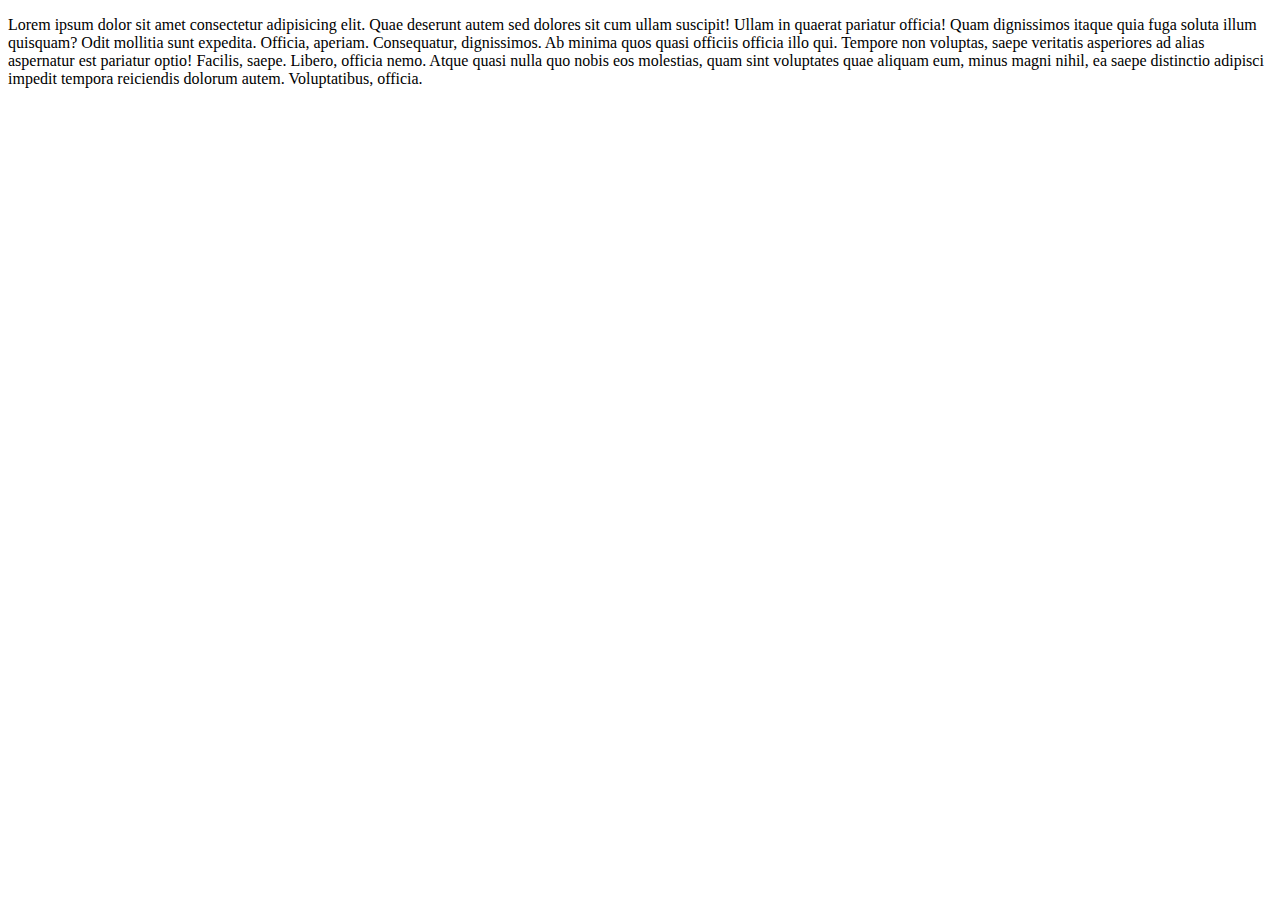
<file: index.html>
<!DOCTYPE html>
<html lang="en">
  <head>
    <meta charset="UTF-8" />
    <meta
      name="viewport"
      content="width=
    , initial-scale=1.0"
    />
    <title>Document</title>
  </head>
  <body>
    <p>
      Lorem ipsum dolor sit amet consectetur adipisicing elit. Quae deserunt
      autem sed dolores sit cum ullam suscipit! Ullam in quaerat pariatur
      officia! Quam dignissimos itaque quia fuga soluta illum quisquam? Odit
      mollitia sunt expedita. Officia, aperiam. Consequatur, dignissimos. Ab
      minima quos quasi officiis officia illo qui. Tempore non voluptas, saepe
      veritatis asperiores ad alias aspernatur est pariatur optio! Facilis,
      saepe. Libero, officia nemo. Atque quasi nulla quo nobis eos molestias,
      quam sint voluptates quae aliquam eum, minus magni nihil, ea saepe
      distinctio adipisci impedit tempora reiciendis dolorum autem.
      Voluptatibus, officia.
    </p>
  </body>
</html>
</file>
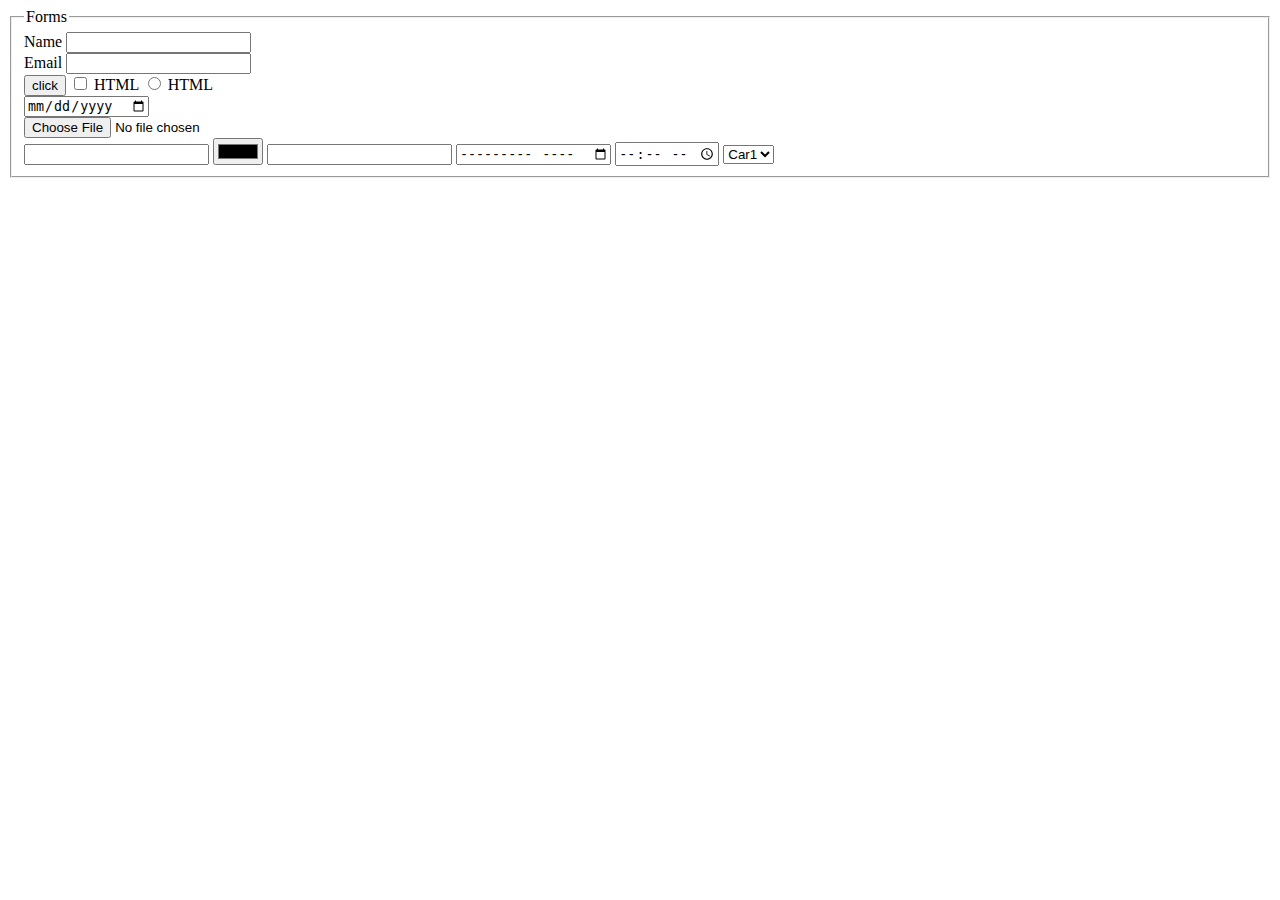
<file: lecture3/forms.html>
<!DOCTYPE html>
<html lang="en">
  <head>
    <meta charset="UTF-8" />
    <meta name="viewport" content="width=device-width, initial-scale=1.0" />
    <title>Document</title>
  </head>
  <body>
    <fieldset>
      <legend>Forms</legend>
      <form action="">
        <label for="name">Name</label>
        <input type="text" />
        <br />
        <label for="email">Email</label>
        <input type="email" />
        <br />
        <input type="submit" value="click" />
        <input type="checkbox" name="checkbox" id="check" />
        <label for="check">HTML</label>

        <input type="radio" name="radio" id="radio" />
        <label for="radio">HTML</label>
        <br />

        <input type="date" name="date" id="date" />

        <br />
        <input type="file" name="file" id="file" />
        <input type="image" src="" alt="" />
        <br />
        <input type="number" name="number" id="number" />
        <input type="color" name="fvcolor" id="fvcolor" />
        <input type="password" name="password" id="pssword" />
        <input type="month" name="month" id="" />
        <input type="time" name="time" id="" />

        <select name="dish" id="">
          <option value="car">Car1</option>
          <option value="car2">Car2</option>
        </select>
      </form>
    </fieldset>
  </body>
</html>
</file>
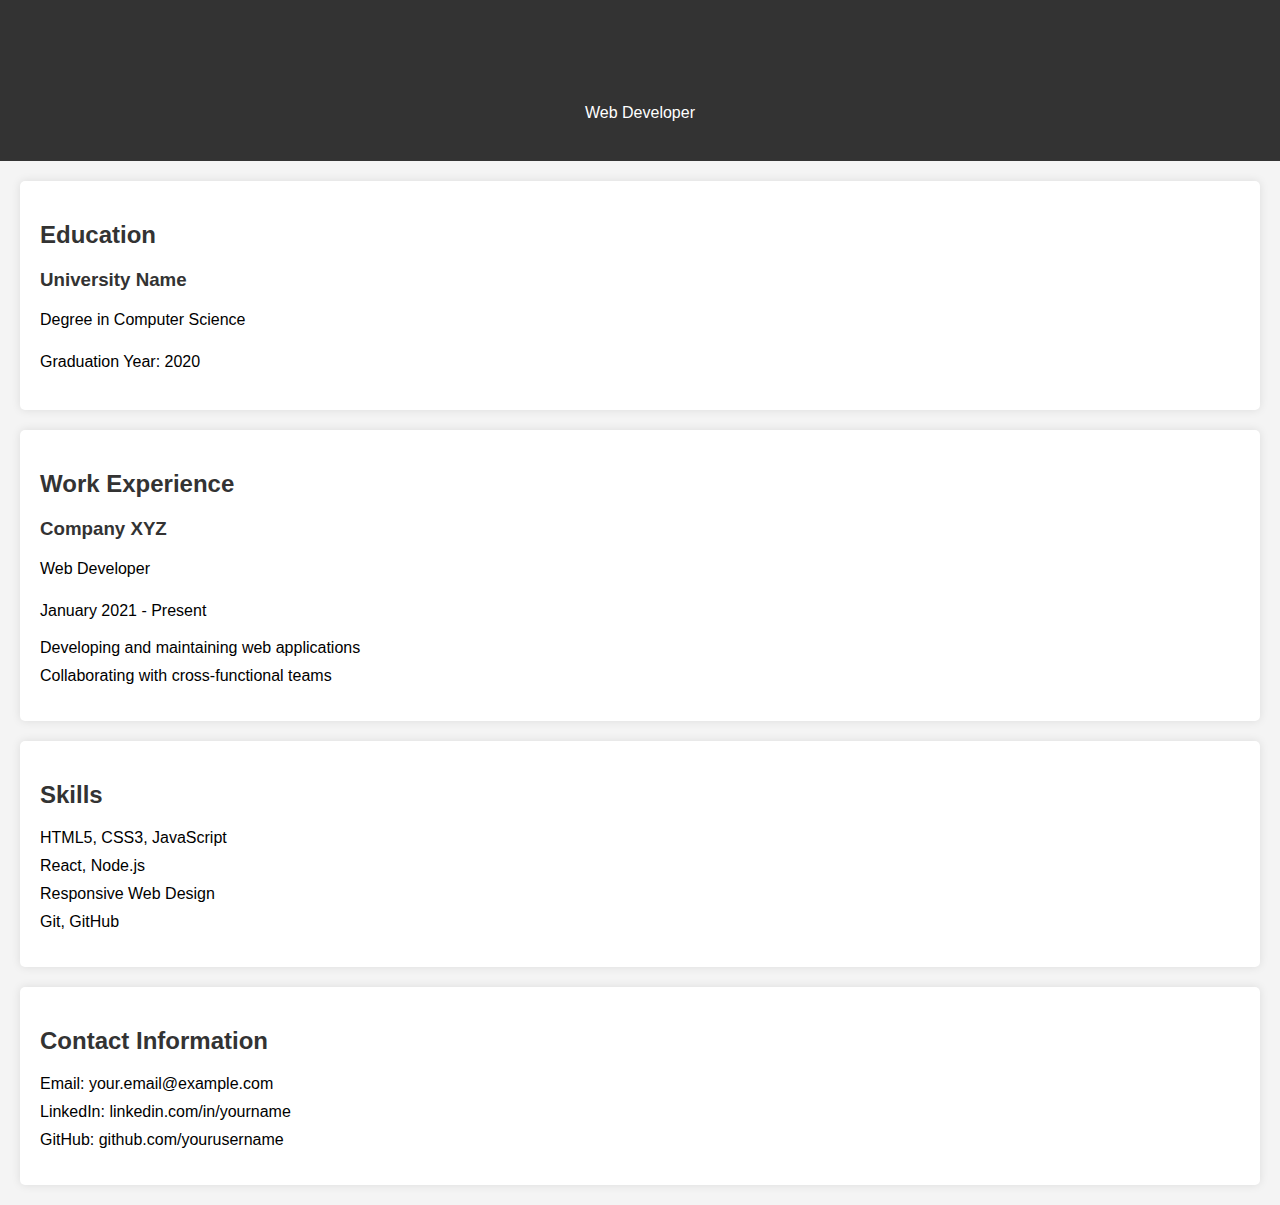
<file: lecture3/resume2.html>
<!DOCTYPE html>
<html lang="en">
  <head>
    <meta charset="UTF-8" />
    <meta name="viewport" content="width=device-width, initial-scale=1.0" />
    <title>Your Name - Resume</title>
    <style>
      body {
        font-family: Arial, sans-serif;
        margin: 0;
        padding: 0;
        background-color: #f4f4f4;
      }

      header {
        background-color: #333;
        color: #fff;
        text-align: center;
        padding: 20px;
      }

      section {
        margin: 20px;
        padding: 20px;
        background-color: #fff;
        border-radius: 5px;
        box-shadow: 0 0 10px rgba(0, 0, 0, 0.1);
      }

      h1,
      h2,
      h3 {
        color: #333;
      }

      p {
        line-height: 1.6;
      }

      ul {
        list-style-type: none;
        padding: 0;
      }

      ul li {
        margin-bottom: 10px;
      }

      .education,
      .experience {
        margin-bottom: 20px;
      }

      .education h3,
      .experience h3 {
        margin-bottom: 10px;
      }
    </style>
  </head>
  <body>
    <header>
      <h1>Your Name</h1>
      <p>Web Developer</p>
    </header>

    <section class="education">
      <h2>Education</h2>
      <div>
        <h3>University Name</h3>
        <p>Degree in Computer Science</p>
        <p>Graduation Year: 2020</p>
      </div>
    </section>

    <section class="experience">
      <h2>Work Experience</h2>
      <div>
        <h3>Company XYZ</h3>
        <p>Web Developer</p>
        <p>January 2021 - Present</p>
        <ul>
          <li>Developing and maintaining web applications</li>
          <li>Collaborating with cross-functional teams</li>
        </ul>
      </div>
    </section>

    <section class="skills">
      <h2>Skills</h2>
      <ul>
        <li>HTML5, CSS3, JavaScript</li>
        <li>React, Node.js</li>
        <li>Responsive Web Design</li>
        <li>Git, GitHub</li>
      </ul>
    </section>

    <section class="contact">
      <h2>Contact Information</h2>
      <ul>
        <li>Email: your.email@example.com</li>
        <li>LinkedIn: linkedin.com/in/yourname</li>
        <li>GitHub: github.com/yourusername</li>
      </ul>
    </section>
  </body>
</html>
</file>
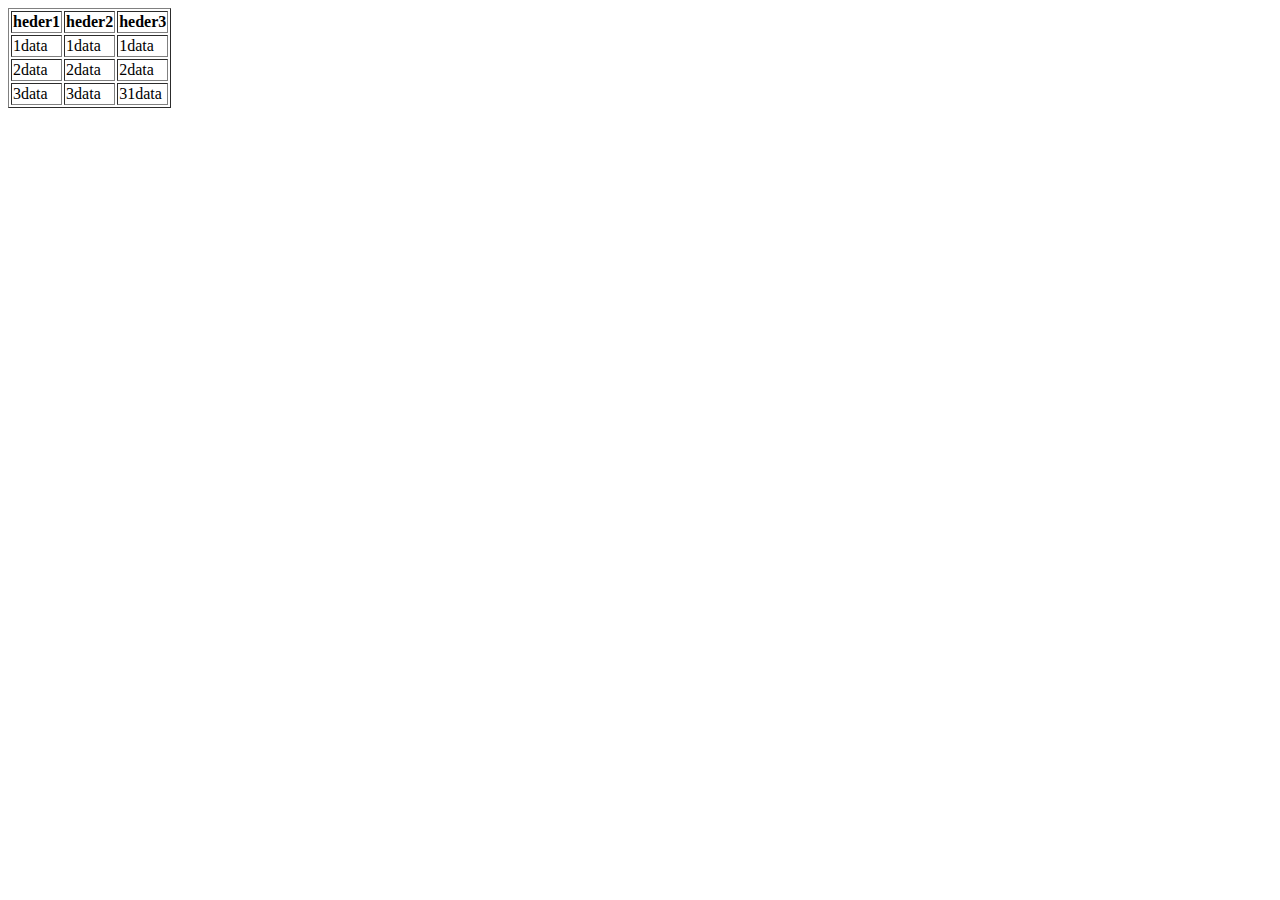
<file: lecture3/table1.html>
<!DOCTYPE html>
<html lang="en">
  <head>
    <meta charset="UTF-8" />
    <meta name="viewport" content="width=device-width, initial-scale=1.0" />
    <title>Document</title>
  </head>
  <body>
    <table border="1">
      <thead>
        <th>heder1</th>
        <th>heder2</th>
        <th>heder3</th>
      </thead>

      <tbody>
        <tr>
          <td>1data</td>
          <td>1data</td>
          <td>1data</td>
        </tr>

        <tr>
          <td>2data</td>
          <td>2data</td>
          <td>2data</td>
        </tr>

        <tr>
          <td>3data</td>
          <td>3data</td>
          <td>31data</td>
        </tr>
      </tbody>
    </table>
  </body>
</html>
</file>
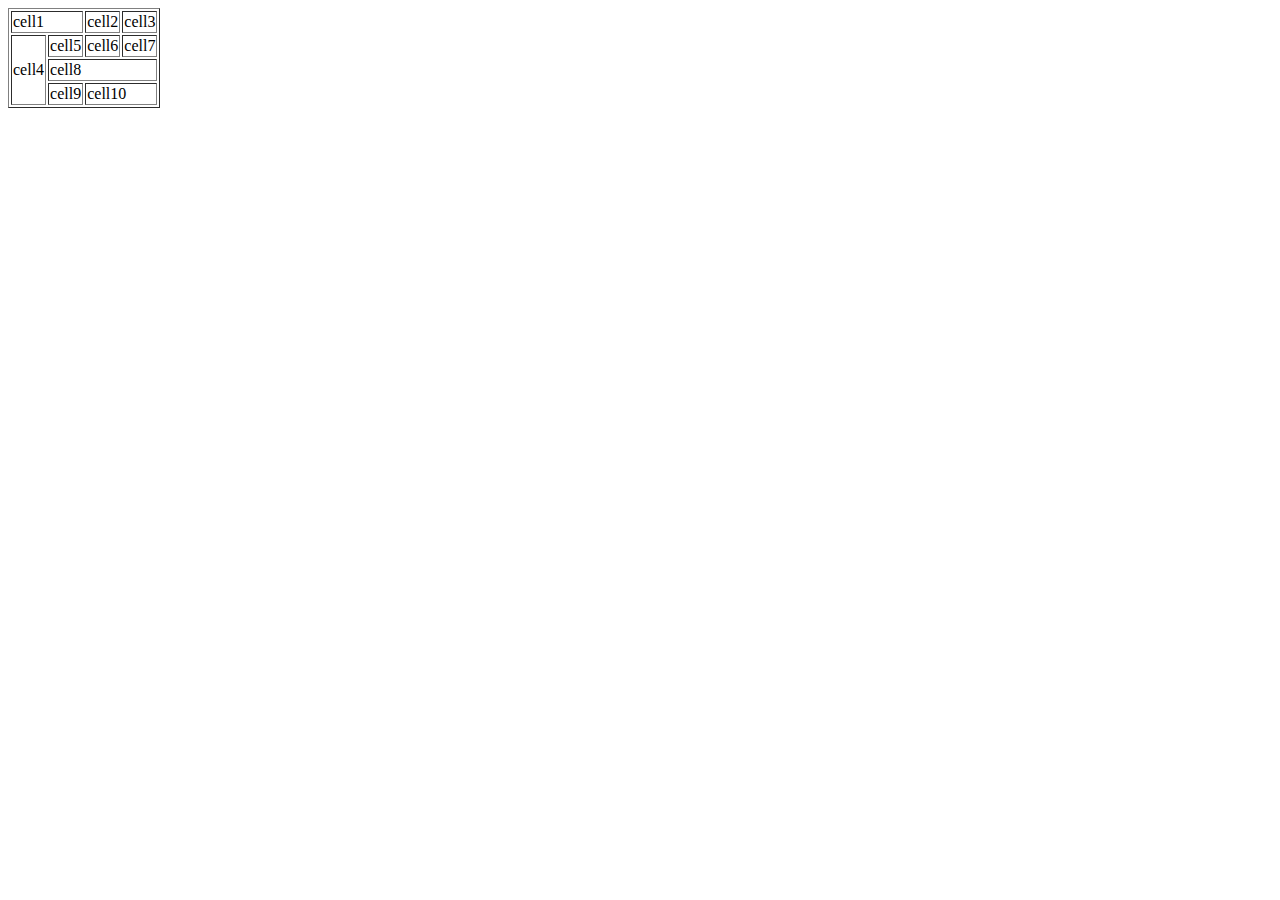
<file: lecture3/table2.html>
<!DOCTYPE html>
<html lang="en">
  <head>
    <meta charset="UTF-8" />
    <meta
      name="viewport"
      content="width=
    , initial-scale=1.0"
    />
    <title>Document</title>
  </head>
  <body>
    <table border="1">
      <tr>
        <td colspan="2">cell1</td>
        <td>cell2</td>
        <td>cell3</td>
      </tr>

      <tr>
        <td rowspan="3">cell4</td>
        <td>cell5</td>
        <td>cell6</td>
        <td>cell7</td>
      </tr>
      <tr>
        <td colspan="3">cell8</td>
      </tr>
      <tr>
        <td>cell9</td>
        <td colspan="2">cell10</td>
      </tr>
    </table>
  </body>
</html>
</file>
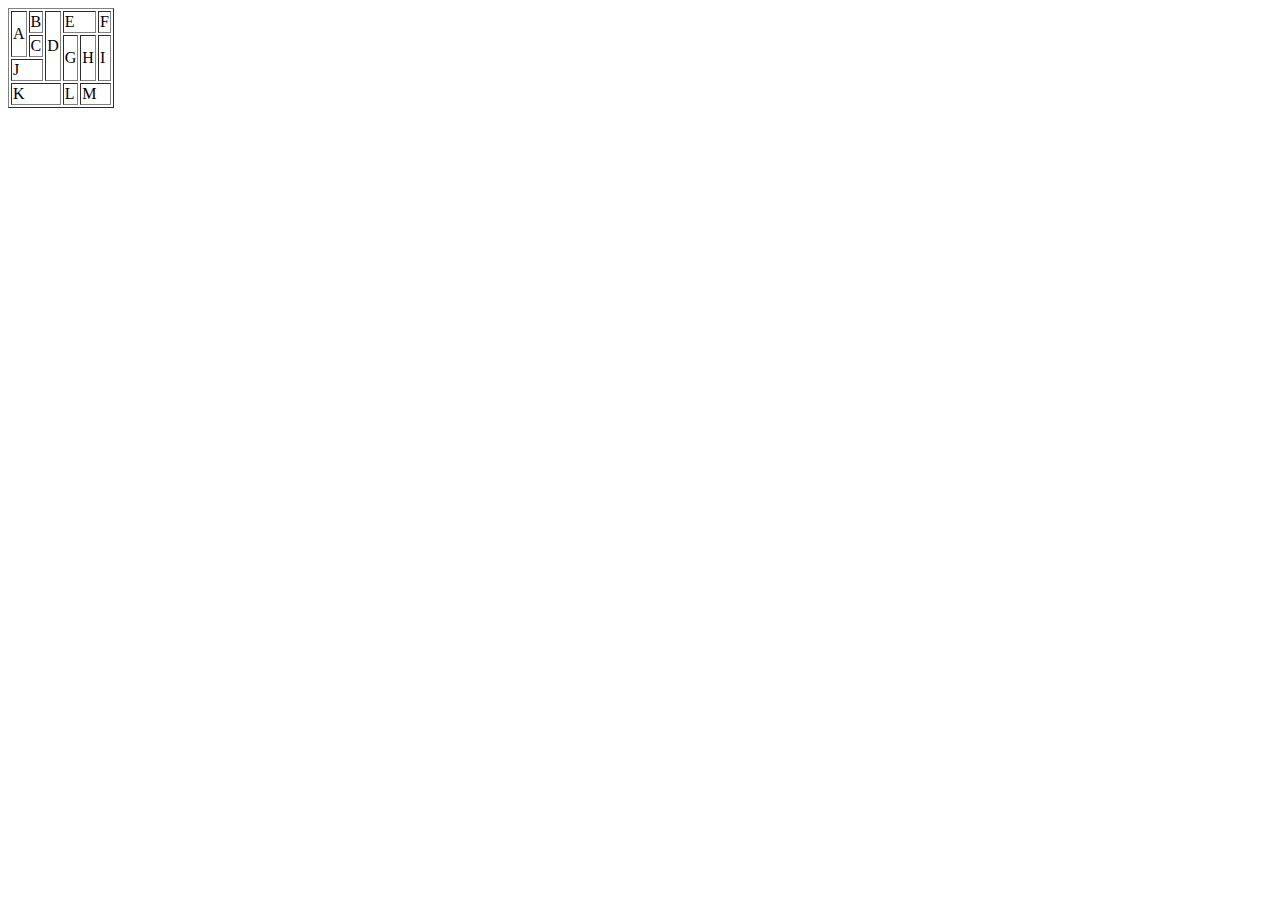
<file: lecture3/table3.html>
<!DOCTYPE html>
<html lang="en">
  <head>
    <meta charset="UTF-8" />
    <meta name="viewport" content="width=device-width, initial-scale=1.0" />
    <title>Document</title>
  </head>
  <body>
    <table border="1">
      <tr>
        <td rowspan="2">A</td>
        <td>B</td>

        <td rowspan="3">D</td>
        <td colspan="2">E</td>
        <td>F</td>
      </tr>

      <tr>
        <td>C</td>
        <td rowspan="2">G</td>
        <td rowspan="2">H</td>
        <td rowspan="2">I</td>
      </tr>

      <tr>
        <td colspan="2">J</td>
      </tr>
      <tr>
        <td colspan="3">K</td>
        <td>L</td>
        <td colspan="2">M</td>
      </tr>
    </table>
  </body>
</html>
</file>
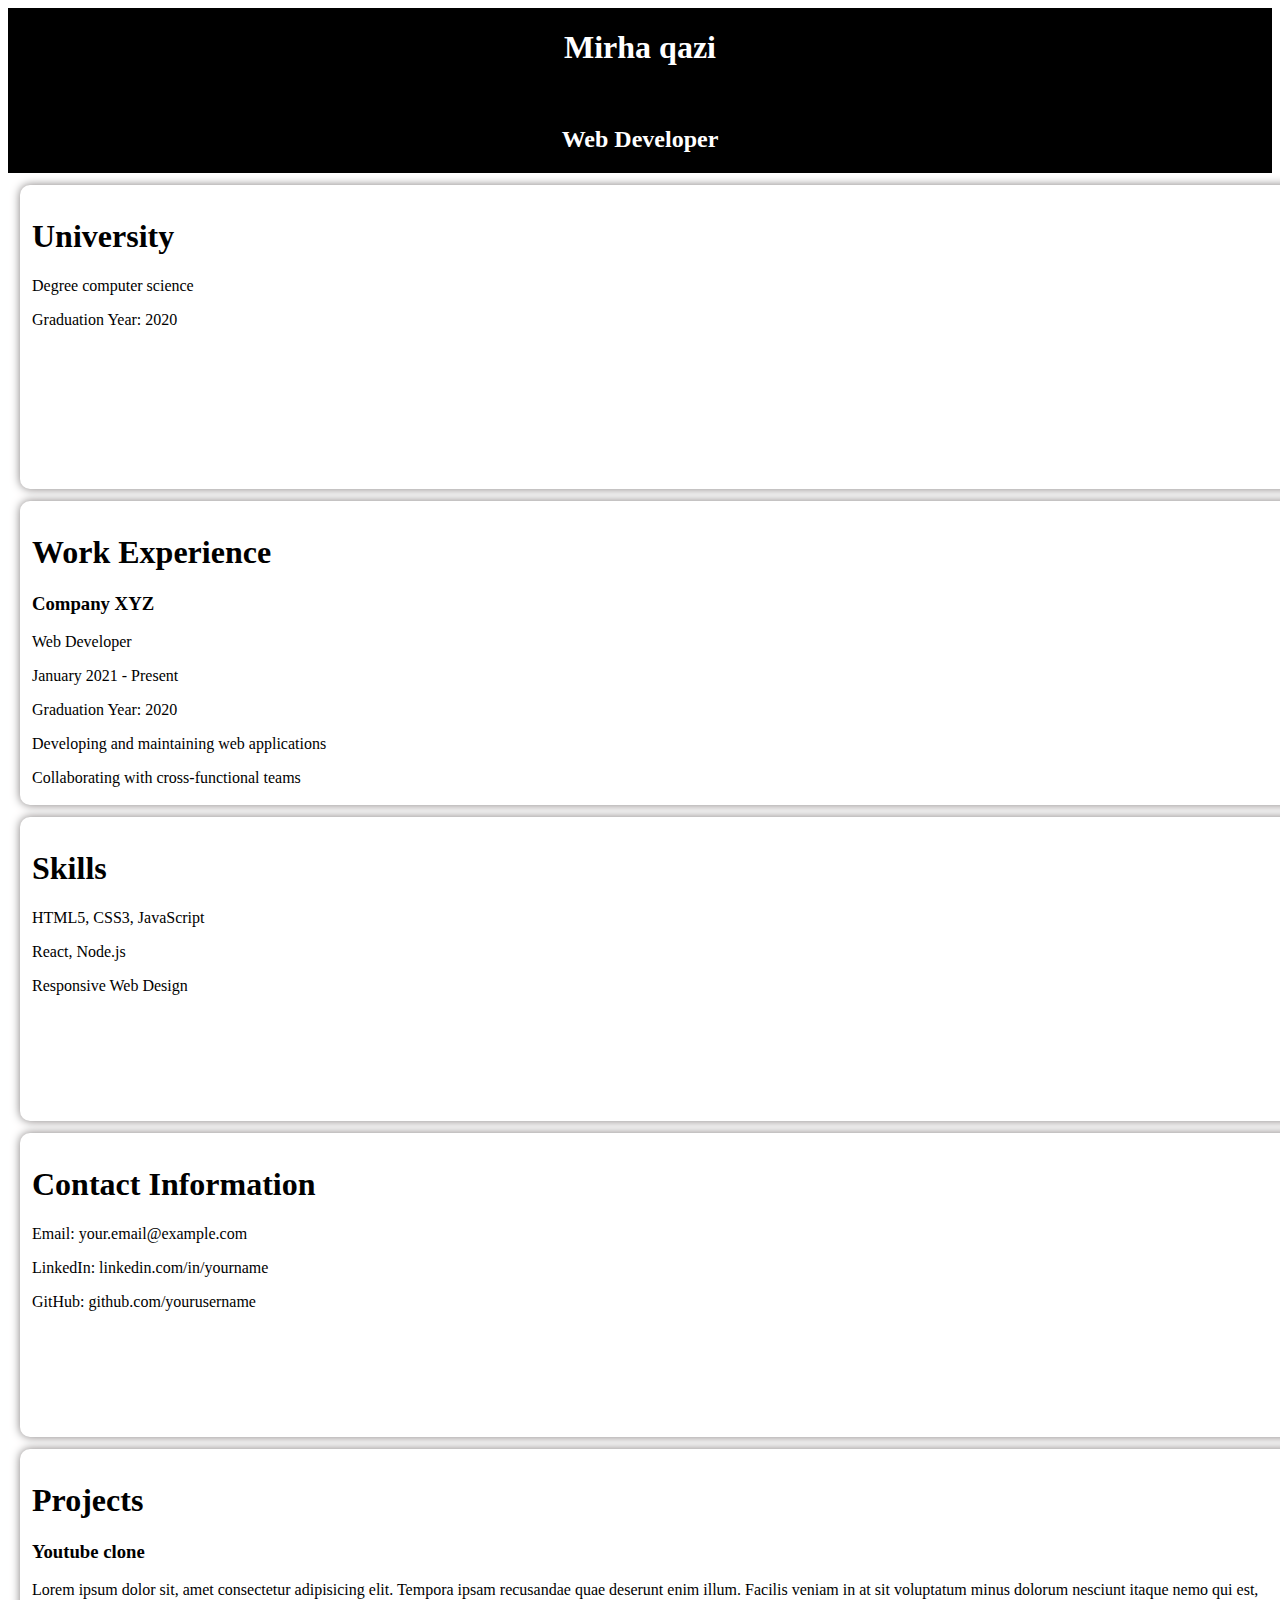
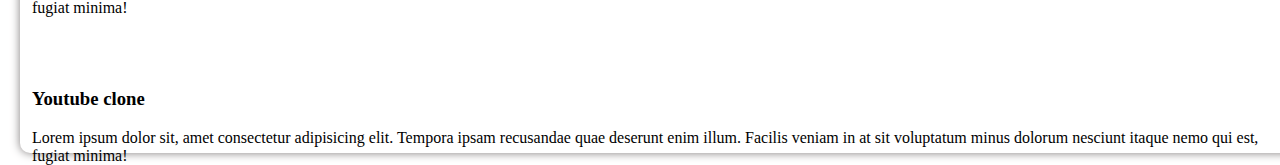
<file: Resume/resume.html>
<!DOCTYPE html>
<html lang="en">
  <head>
    <meta charset="UTF-8" />
    <meta name="viewport" content="width=device-width, initial-scale=1.0" />
    <title>Document</title>
  </head>
  <!-- <link rel="stylesheet" href="resume.css" /> -->

  <style>
    header {
      background-color: black;
      color: rgb(255, 255, 255);
      display: flex;
      flex-direction: column;
      justify-content: center;
      align-items: center;
    }

    .education {
      width: 100%;
      height: 280px;
      border-radius: 10px;
      box-shadow: 0px 0px 10px rgb(129, 124, 124);
      padding: 12px;
      margin: 12px;
    }
  </style>
  <body>
    <header>
      <h1>Mirha qazi</h1>
      <br />
      <h2>Web Developer</h2>
    </header>

    <section>
      <div class="education">
        <h1>University</h1>
        <p>Degree computer science</p>
        <p>Graduation Year: 2020</p>
      </div>
    </section>

    <section>
      <div class="work">
        <div class="education">
          <h1>Work Experience</h1>
          <h3>Company XYZ</h3>
          <p>Web Developer</p>
          <p>January 2021 - Present</p>
          <p>Graduation Year: 2020</p>
          <p>Developing and maintaining web applications</p>
          <p>Collaborating with cross-functional teams</p>
        </div>
      </div>
    </section>

    <section>
      <div class="skills">
        <div class="education">
          <h1>Skills</h1>
          <p>HTML5, CSS3, JavaScript</p>
          <p>React, Node.js</p>
          <p>Responsive Web Design</p>
        </div>
      </div>
    </section>

    <section>
      <div class="contact">
        <div class="education">
          <h1>Contact Information</h1>
          <p>Email: your.email@example.com</p>
          <p>LinkedIn: linkedin.com/in/yourname</p>
          <p>GitHub: github.com/yourusername</p>
        </div>
      </div>
    </section>

    <section>
      <div class="contact">
        <div class="education">
          <h1>Projects</h1>

          <h3>Youtube clone</h3>
          <p>
            Lorem ipsum dolor sit, amet consectetur adipisicing elit. Tempora
            ipsam recusandae quae deserunt enim illum. Facilis veniam in at sit
            voluptatum minus dolorum nesciunt itaque nemo qui est, fugiat
            minima!
          </p>

          <br />
          <br />
          <h3>Youtube clone</h3>
          <p>
            Lorem ipsum dolor sit, amet consectetur adipisicing elit. Tempora
            ipsam recusandae quae deserunt enim illum. Facilis veniam in at sit
            voluptatum minus dolorum nesciunt itaque nemo qui est, fugiat
            minima!
          </p>
        </div>
      </div>
    </section>
  </body>
</html>
</file>
<file: Resume/resume.css>
h1{
    color: red;
    background-color: antiquewhite;
}
</file>
